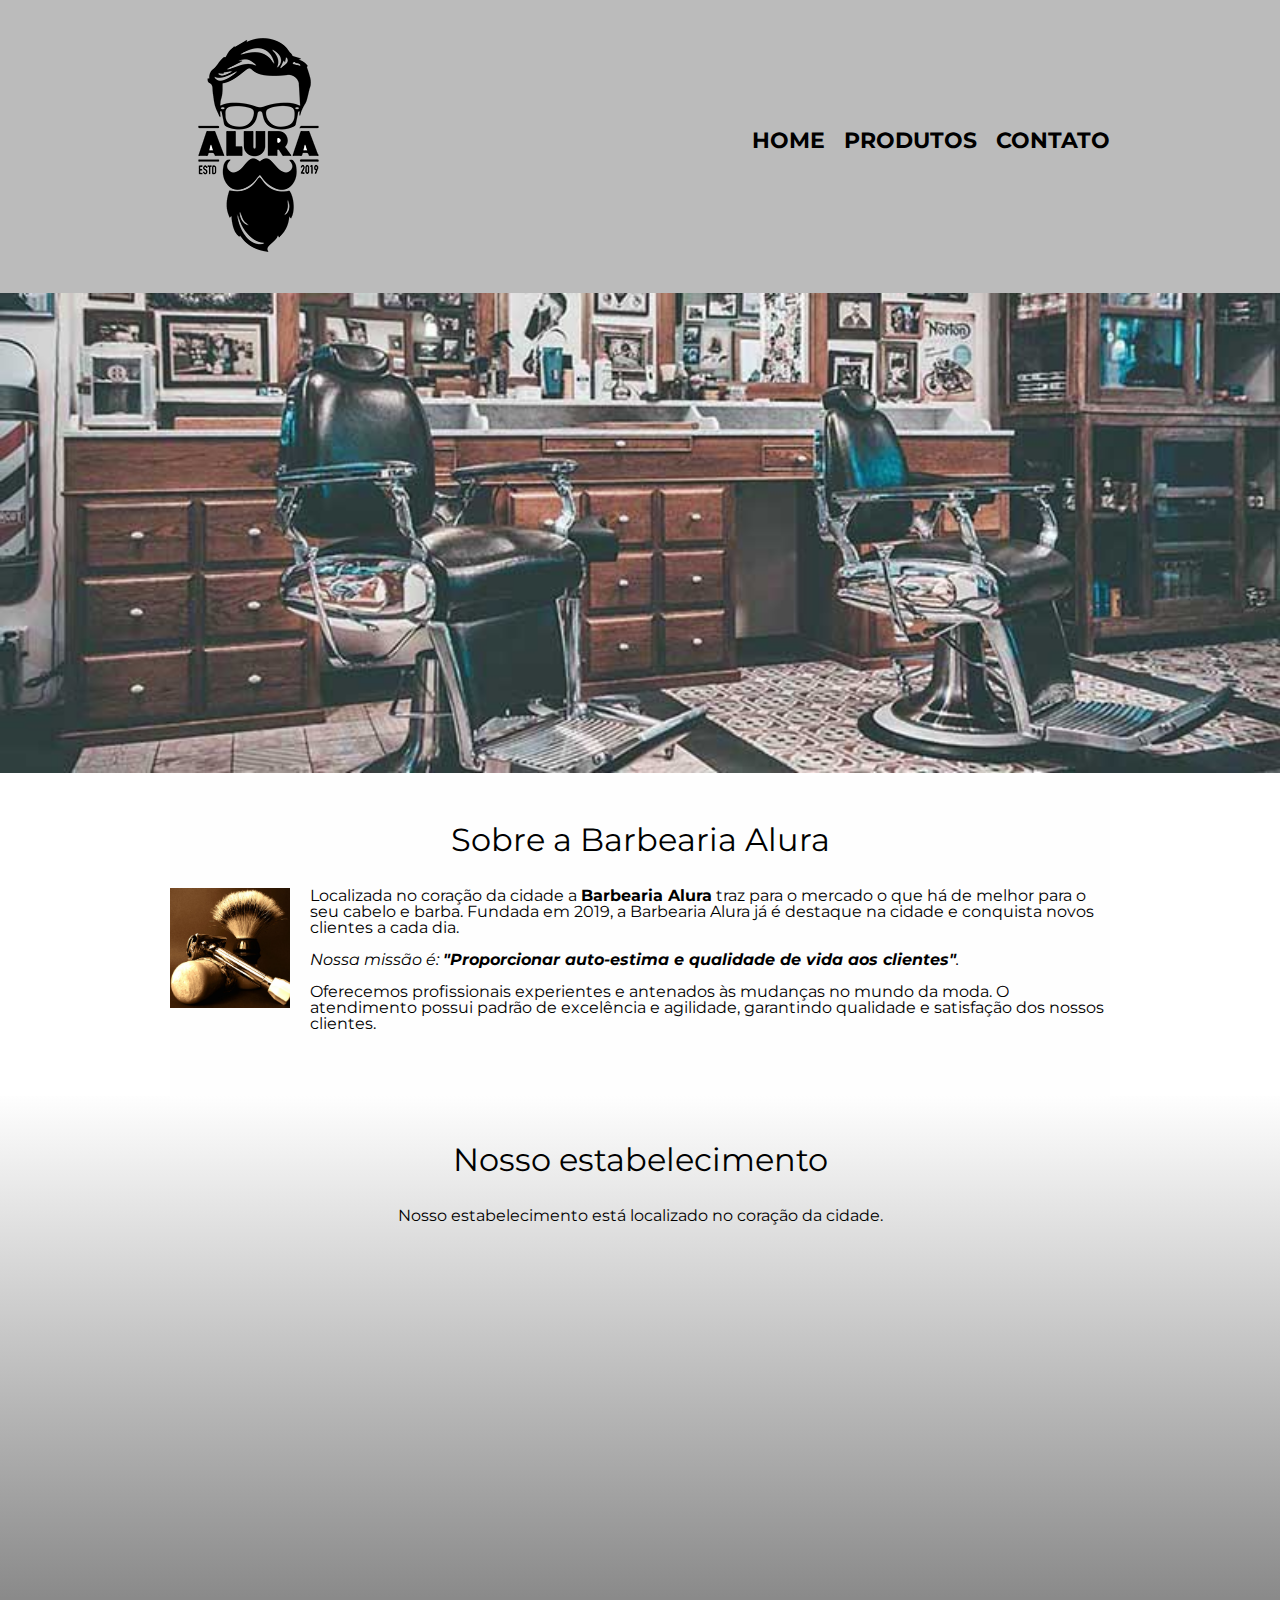
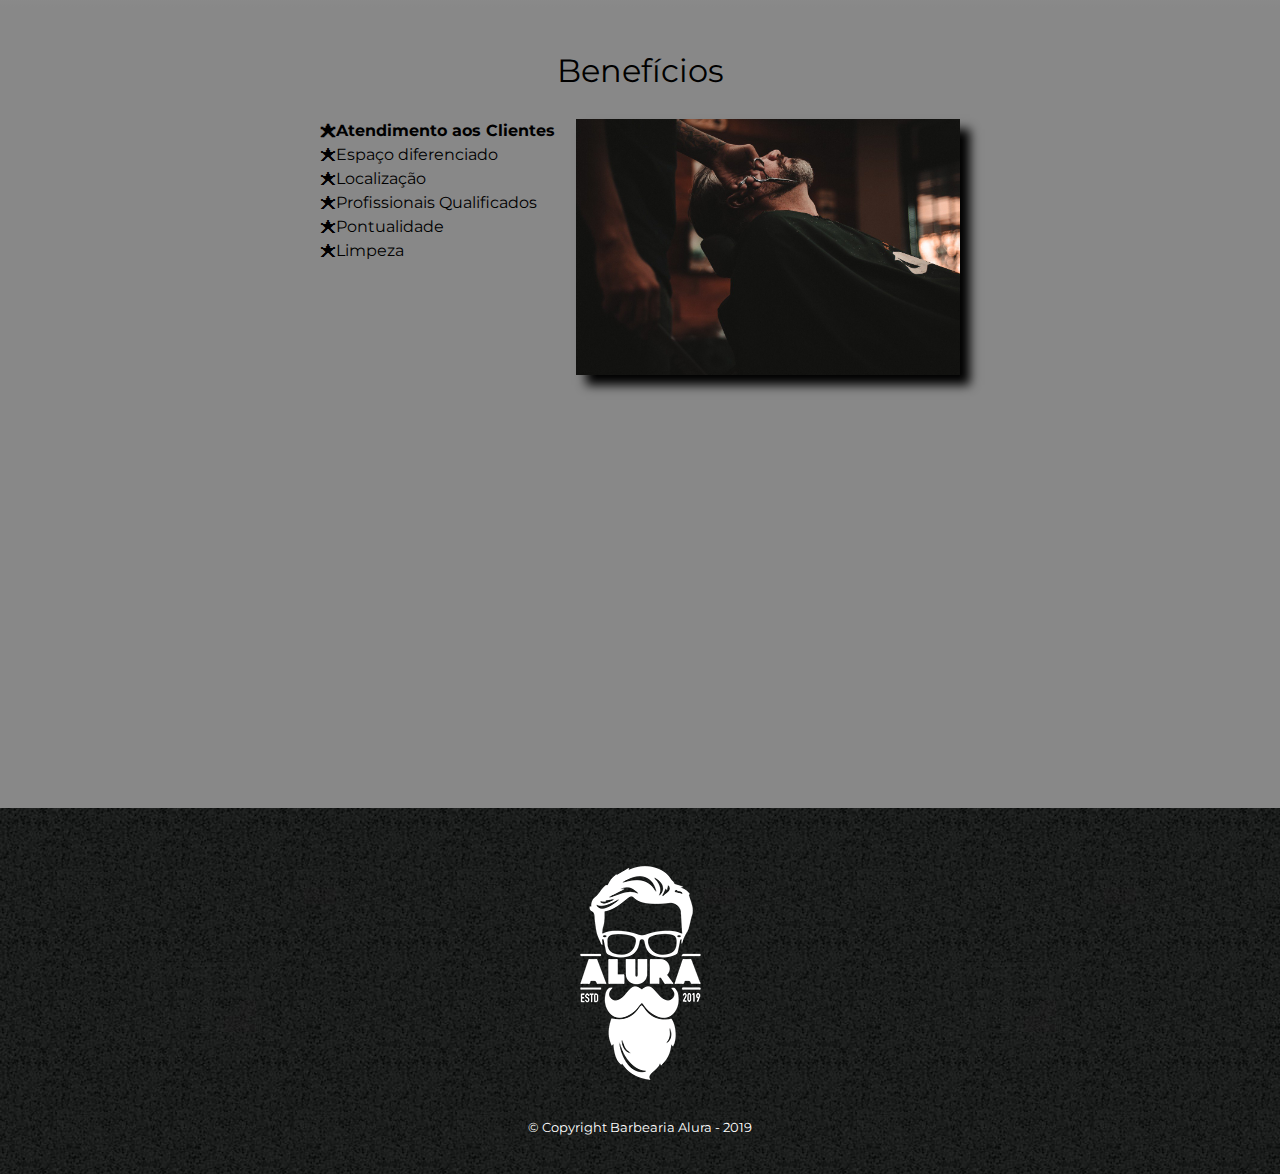
<file: pages/index.html>
<!DOCTYPE html>
<html lang="pt-br">

<head>
    <meta charset="UTF-8">
    <meta name="viewport" content="width=device-width">
    <title>Barbearia Alura</title>

    <link rel="stylesheet" href="../css/reset.css">
    <link rel="stylesheet" href="../css/style.css">
    <link href="https://fonts.googleapis.com/css?family=Montserrat&display=swap" rel="stylesheet">
</head>

<body>
    <header>
        <div class="caixa">
            <h1><img src="../images/logo.png"></h1>

            <nav>
                <ul>
                    <li><a href="index.html">Home</a></li>
                    <li><a href="produtos.html">Produtos</a></li>
                    <li><a href="contato.html">Contato</a></li>
                </ul>
            </nav>
        </div>
    </header>

    <img class="banner" src="../images/banner.jpg">

    <main>
        <section class="principal">
            <h2 class="titulo-principal">Sobre a Barbearia Alura</h2>

            <img class="utensilios" src="../images/utensilios.jpg" alt="Utensilios de um barbeiro.">

            <p>Localizada no coração da cidade a <strong>Barbearia Alura</strong> traz para o mercado o que há de melhor para o seu cabelo e barba. Fundada em 2019, a Barbearia Alura já é destaque na cidade e conquista novos clientes a cada dia.</p>

            <p id="missao"><em>Nossa missão é: <strong>"Proporcionar auto-estima e qualidade de vida aos
                        clientes"</strong>.</em></p>

            <p>Oferecemos profissionais experientes e antenados às mudanças no mundo da moda. O atendimento possui padrão de excelência e agilidade, garantindo qualidade e satisfação dos nossos clientes.</p>
        </section>

        <section class="mapa">
            <h3 class="titulo-principal">Nosso estabelecimento</h3>
            <p>Nosso estabelecimento está localizado no coração da cidade.</p>

            <div class="mapa-conteudo">
                <iframe src="https://www.google.com/maps/embed?pb=!1m18!1m12!1m3!1d3656.4483278365396!2d-46.63466568562861!3d-23.588249068469487!2m3!1f0!2f0!3f0!3m2!1i1024!2i768!4f13.1!3m3!1m2!1s0x94ce5a2b2ed7f3a1%3A0xab35da2f5ca62674!2sCaelum!5e0!3m2!1spt-BR!2sbr!4v1568814489656!5m2!1spt-BR!2sbr"
                    width="100%" height="300" frameborder="0" style="border:0;" allowfullscreen=""></iframe>
            </div>
        </section>

        <section class="beneficios">
            <h3 class="titulo-principal">Benefícios</h3>

            <div class="conteudo-beneficios">
                <ul class="lista-beneficios">
                    <li class="itens">Atendimento aos Clientes</li>
                    <li class="itens">Espaço diferenciado</li>
                    <li class="itens">Localização</li>
                    <li class="itens">Profissionais Qualificados</li>
                    <li class="itens">Pontualidade</li>
                    <li class="itens">Limpeza</li>
                </ul><img src="../images/beneficios.jpg" class="imagem-beneficios">
            </div>

            <div class="video">
                <iframe width="100%" height="315" src="https://www.youtube.com/embed/wcVVXUV0YUY" frameborder="0" allow="accelerometer; autoplay; encrypted-media; gyroscope; picture-in-picture" allowfullscreen></iframe>
            </div>
        </section>
    </main>

    <footer>
        <img src="../images/logo-branco.png">
        <p class="copyright">&copy; Copyright Barbearia Alura - 2019</p>
    </footer>
</body>

</html>
</file>
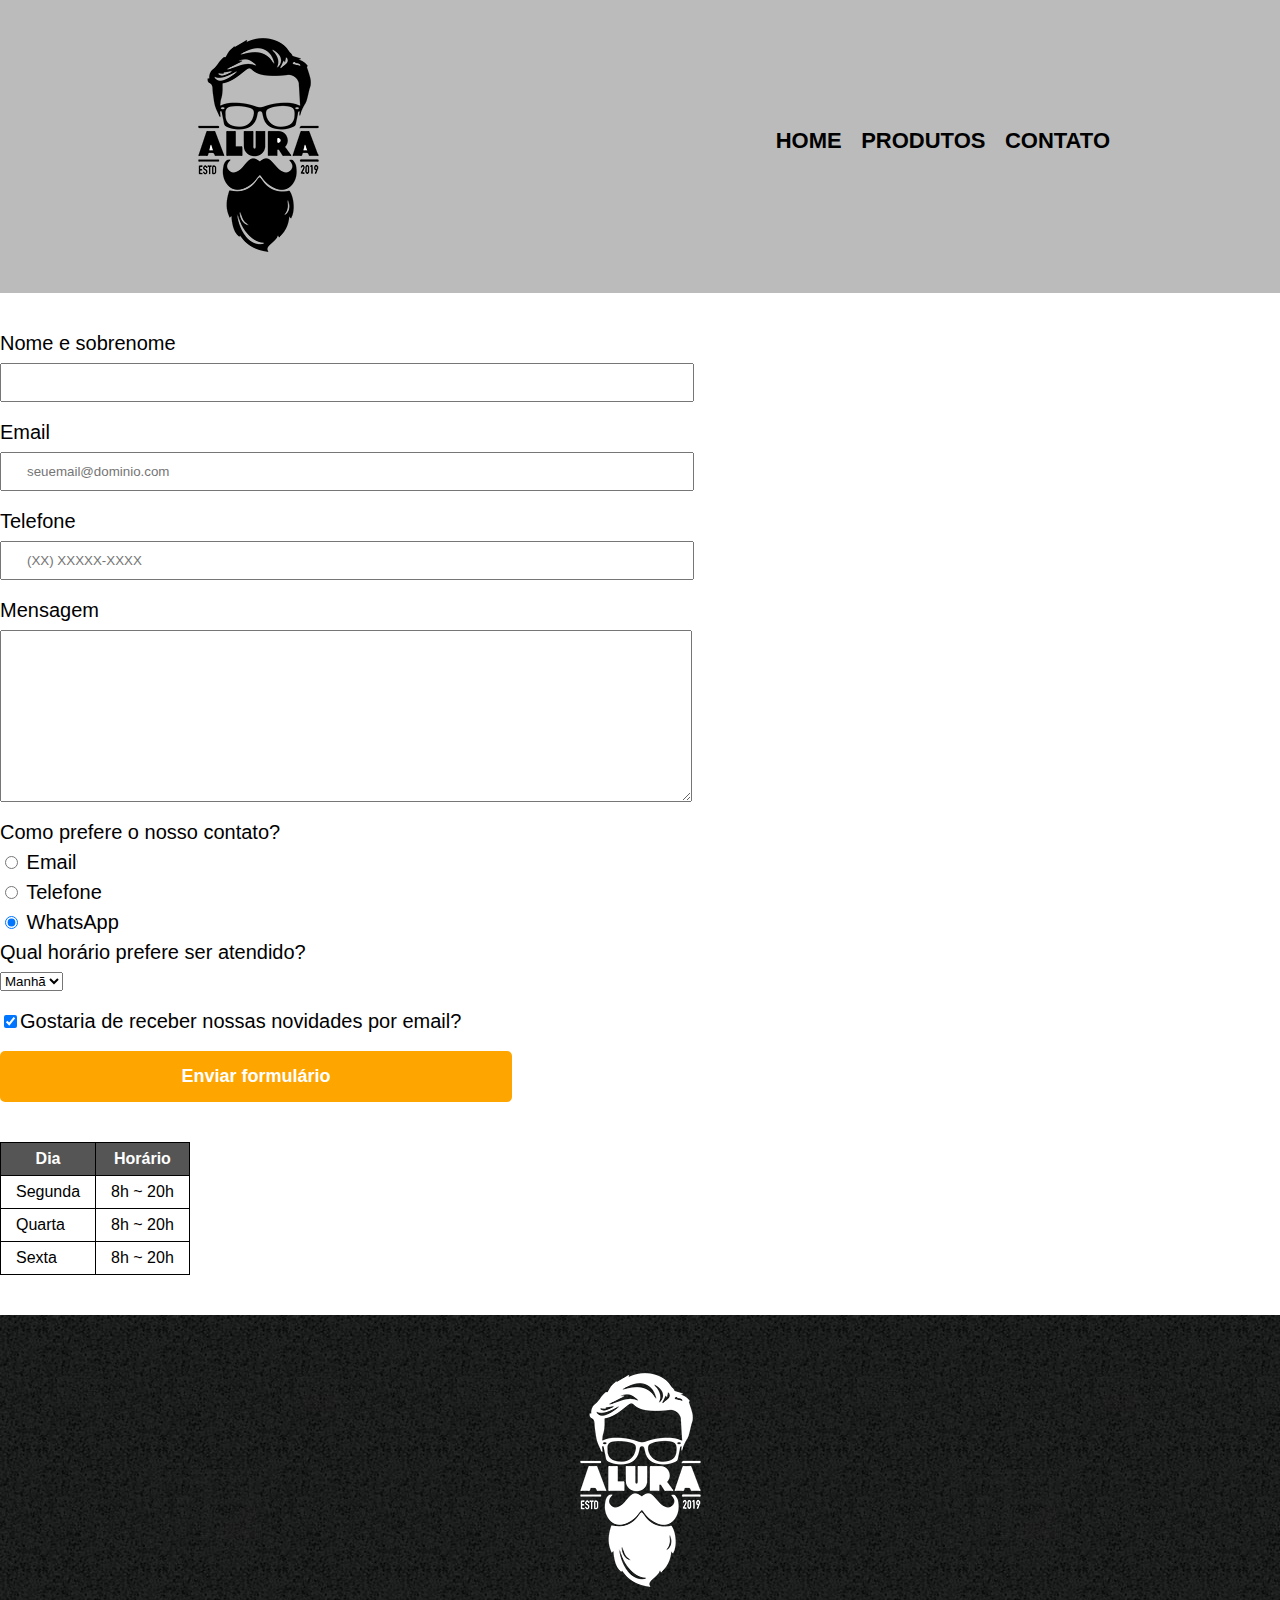
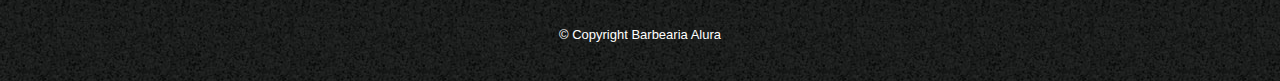
<file: pages/contato.html>
<!DOCTYPE html>
<html>

<head>
    <meta charset="UTF-8">
    <title>Contato - Barbearia Alura</title>

    <link rel="stylesheet" href="../css/reset.css">
    <link rel="stylesheet" href="../css/style.css">
</head>

<body>
    <header>
        <div class="caixa">
            <h1><img src="../images/logo.png"></h1>

            <nav>
                <ul>
                    <li><a href="index.html">Home</a></li>
                    <li><a href="produtos.html">Produtos</a></li>
                    <li><a href="contato.html">Contato</a></li>
                </ul>
            </nav>
        </div>
    </header>

    <main>
        <form>
            <label for="nomesobrenome">Nome e sobrenome</label>
            <input type="text" id="nomesobrenome" class="input-padrao" required>

            <label for="email">Email</label>
            <input type="email" id="email" class="input-padrao" required placeholder="seuemail@dominio.com">

            <label for="telefone">Telefone</label>
            <input type="tel" id="telefone" class="input-padrao" required placeholder="(XX) XXXXX-XXXX">

            <label for="mensagem">Mensagem</label>
            <textarea cols="70" rows="10" id="mensagem" class="input-padrao" required></textarea>

            <fieldset>
                <legend>Como prefere o nosso contato?</legend>
                <label for="radio-email"><input type="radio" name="contato" value="email" id="radio-email">
                    Email</label>

                <label for="radio-telefone"><input type="radio" name="contato" value="telefone" id="radio-telefone">
                    Telefone</label>

                <label for="radio-whatsapp"><input type="radio" name="contato" value="whatsapp" id="radio-whatsapp"
                        checked> WhatsApp</label>
            </fieldset>

            <fieldset>
                <legend>Qual horário prefere ser atendido?</legend>
                <select>
                    <option>Manhã</option>
                    <option>Tarde</option>
                    <option>Noite</option>
                </select>
            </fieldset>

            <label class="checkbox"><input type="checkbox" checked>Gostaria de receber nossas novidades por
                email?</label>

            <input type="submit" value="Enviar formulário" class="enviar">
        </form>

        <table>
            <thead>
                <tr>
                    <th>Dia</th>
                    <th>Horário</th>
                </tr>
            </thead>
            <tbody>
                <tr>
                    <td>Segunda</td>
                    <td>8h ~ 20h</td>
                </tr>
                <tr>
                    <td>Quarta</td>
                    <td>8h ~ 20h</td>
                </tr>
                <tr>
                    <td>Sexta</td>
                    <td>8h ~ 20h</td>
                </tr>
            </tbody>
        </table>

        <footer>
            <img src="../images/logo-branco.png">
            <p class="copyright">&copy; Copyright Barbearia Alura</p>
        </footer>
    </main>
</body>
</file>
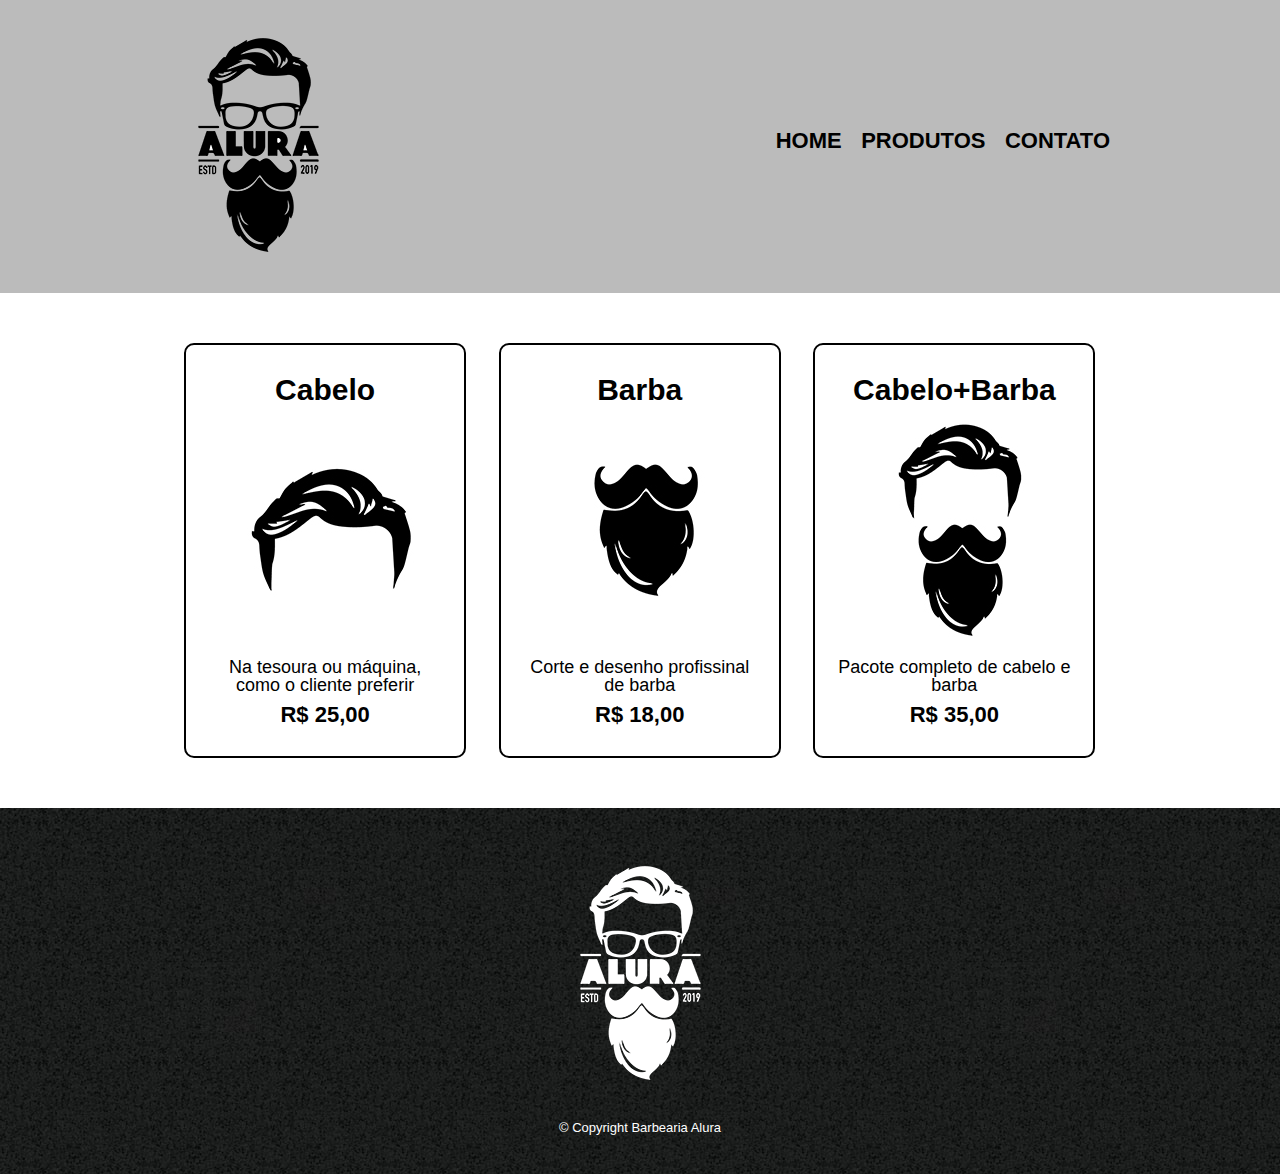
<file: pages/produtos.html>
<!DOCTYPE html>
<html>

<head>
    <meta charset="UTF-8">
    <title>Produtos - Barbearia Alura</title>

    <link rel="stylesheet" href="../css/reset.css">
    <link rel="stylesheet" href="../css/style.css">
</head>

<body>
    <header>
        <div class="caixa">
            <h1><img src="../images/logo.png"></h1>

            <nav>
                <ul>
                    <li><a href="index.html">Home</a></li>
                    <li><a href="produtos.html">Produtos</a></li>
                    <li><a href="contato.html">Contato</a></li>
                </ul>
            </nav>
        </div>
    </header>

    <main>
        <ul class="produtos">
            <li>
                <h2>Cabelo</h2>
                <img src="../images/cabelo.jpg">
                <p class="produto-descricao">Na tesoura ou máquina, como o cliente preferir</p>
                <p class="produto-preco">R$ 25,00</p>
            </li>

            <li>
                <h2>Barba</h2>
                <img src="../images/barba.jpg">
                <p class="produto-descricao">Corte e desenho profissinal de barba</p>
                <p class="produto-preco">R$ 18,00</p>
            </li>

            <li>
                <h2>Cabelo+Barba</h2>
                <img src="../images/cabelo+barba.jpg">
                <p class="produto-descricao">Pacote completo de cabelo e barba</p>
                <p class="produto-preco">R$ 35,00</p>
            </li>
        </ul>
    </main>

    <footer>
        <img src="../images/logo-branco.png">
        <p class="copyright">&copy; Copyright Barbearia Alura</p>
    </footer>

</body>

</html>
</file>
<file: css/style.css>
body {
    font-family: 'Montserrat', sans-serif;
}

header {
    background: #BBBBBB;
    padding: 20px 0;
}

.caixa {
    position: relative;
    width: 940px;
    margin: 0 auto;
}

nav {
    position: absolute;
    top: 110px;
    right: 0;
}

nav li {
    display: inline;
    margin: 0 0 0 15px;
}

nav a {
    text-transform: uppercase;
    color: #000000;
    font-weight: bold;
    font-size: 22px;
    text-decoration: none;
}

nav a:hover {
    color: #C78C19;
    text-decoration: underline;
}

.produtos {
    width: 940px;
    margin: 0 auto;
    padding: 50px 0;
}

.produtos li {
    display: inline-block;
    text-align: center;
    width: 30%;
    vertical-align: top;
    margin: 0 1.5%;
    padding: 30px 20px;
    box-sizing: border-box;
    border: 2px solid #000000;
    border-radius: 10px;
}

.produtos li:hover {
    border-color: #C78C19;
}

.produtos li:active {
    border-color: #088C19;
}

.produtos li:hover h2 {
    font-size: 34px;
}

.produtos h2 {
    font-size: 30px;
    font-weight: bold;
}

.produto-descricao {
    font-size: 18px;
}

.produto-preco {
    font-size: 22px;
    font-weight: bold;
    margin-top: 10px;
}

footer {
    text-align: center;
    background-image: url(../images/bg.jpg);
    padding: 40px 0;
}

.copyright {
    color: #FFFFFF;
    font-size: 13px;
    margin: 20px 0 0;
}

form {
    margin: 40px 0;
}

form label,
form legend {
    display: block;
    font-size: 20px;
    margin: 0 0 10px;
}

.input-padrao {
    display: block;
    margin: 0 0 20px;
    padding: 10px 25px;
    width: 50%;
}

.checkbox {
    margin: 20px 0;
}

.enviar {
    width: 40%;
    padding: 15px 0;
    background: orange;
    color: white;
    font-weight: bold;
    font-size: 18px;
    border: none;
    border-radius: 5px;
    transition: 1s all;
    cursor: pointer;
}

.enviar:hover {
    background: darkorange;
    transform: scale(1.2);
}

table {
    margin: 20px 0 40px;
}

thead {
    background: #555555;
    color: white;
    font-weight: bold;
}

td,
th {
    border: 1px solid #000000;
    padding: 8px 15px;
}


/* css da página inicial */

.banner {
    width: 100%;
}

.titulo-principal {
    text-align: center;
    font-size: 2em;
    margin: 0 0 1em;
    clear: left;
}

.principal {
    padding: 3em 0;
    background: #FEFEFE;
    width: 940px;
    margin: 0 auto;
}

.principal p {
    margin: 0 0 1em;
}

.principal strong {
    font-weight: bold;
}

.principal em {
    font-style: italic;
}

.utensilios {
    width: 120px;
    float: left;
    margin: 0 20px 20px 0;
}

.mapa {
    padding: 3em 0;
    background: linear-gradient(#FEFEFE, #888888);
}

.mapa-conteudo {
    width: 940px;
    margin: 0 auto;
}

.mapa p {
    margin: 0 0 2em;
    text-align: center;
}

.beneficios {
    padding: 3em 0;
    background: #888888;
}

.conteudo-beneficios {
    width: 640px;
    margin: 0 auto;
}

.lista-beneficios {
    width: 40%;
    display: inline-block;
    vertical-align: top;
}

.itens {
    line-height: 1.5;
}

.itens:first-child {
    font-weight: bold;
}

.itens:before {
    content: "🟊";
}

.imagem-beneficios {
    width: 60%;
    opacity: 1;
    transition: 400ms;
    box-shadow: 10px 10px 10px 0 #000000;
}

.imagem-beneficios:hover {
    opacity: 0.3;
}

.video {
    width: 560px;
    margin: 2em auto;
}

@media screen and (max-width: 480px) {
    .caixa,
    .principal,
    .conteudo-beneficios,
    .mapa-conteudo,
    .video {
        width: auto;
    }
    h1 {
        text-align: center;
    }
    nav {
        position: static;
    }
    .lista-beneficios,
    .imagem-beneficios {
        width: 100%;
    }
}
</file>
